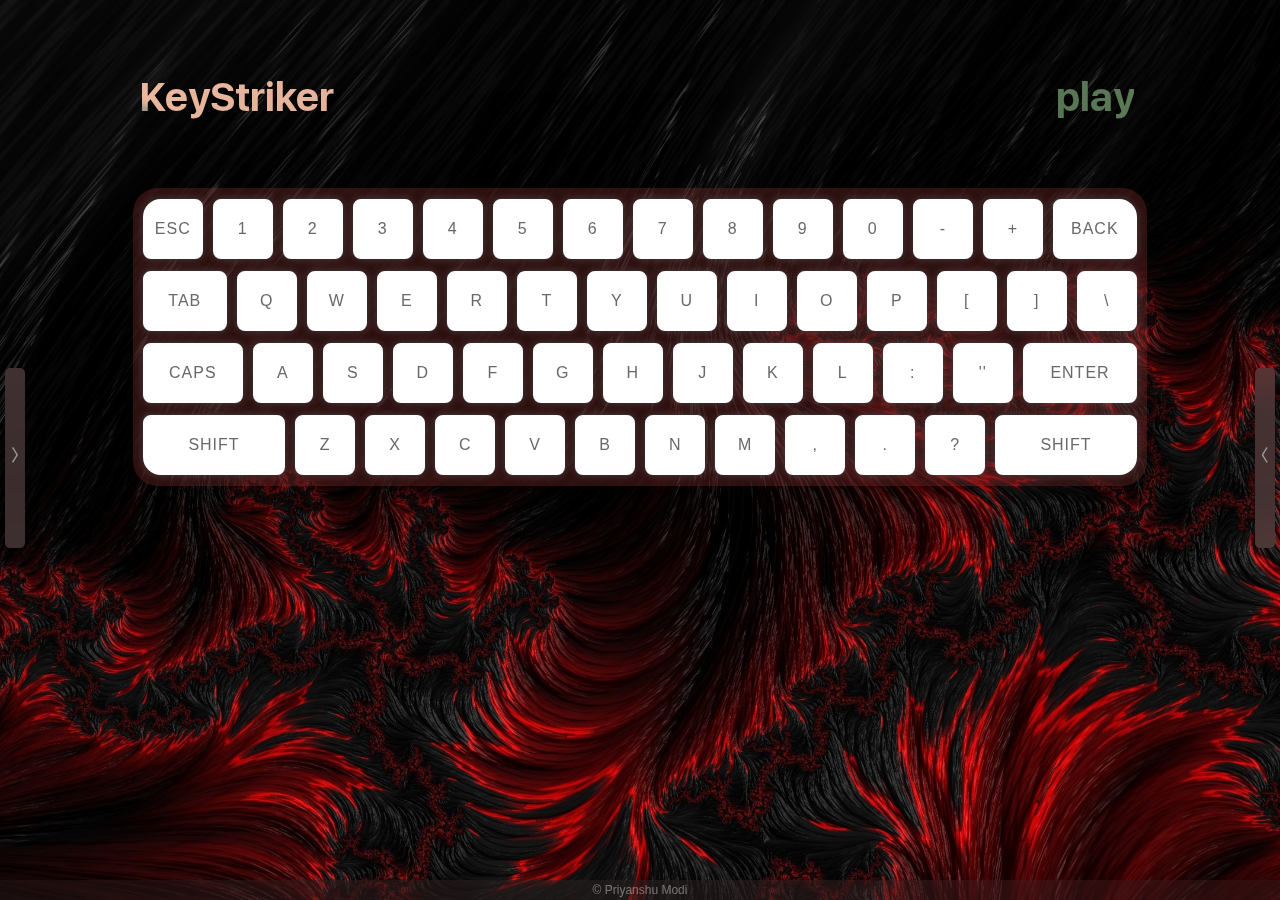
<file: index.html>
<!DOCTYPE html>
<html lang="en">
<head>
    <meta charset="UTF-8">
    <meta http-equiv="X-UA-Compatible" content="IE=edge">
    <meta name="viewport" content="width=device-width, initial-scale=1.0">
    <title>keyStriker</title>
    <link rel="stylesheet" href="style.css">
    <link rel="icon" href="images/kslogotransparent2.png">
</head>
<body class="redtheme"> 
    <div class="menu" id="menu">
        <div class="closemenu1" #id="closemenu1" onclick="closemenu()"><img src="images/leftarrow.png" alt="leftarrow" class="closeimage" id="leftarrowclose"></div>
        <div class="menucontent">
            <div class="modes">
                <h1 id="modesheading">Challenges</h1>
                <ul class="modeslist">
                    <li id="easy" onclick="easylink()">
                        <p class="easylink">easy</p>
                        <p class="easyhover">20 keys/ 30 secs</p>
                    </li>
                    <li id="medium" onclick="mediumlink()">
                        <p class="mediumlink">medium</p>
                        <p class="mediumhover">30 keys/ 30 secs</p>
                    </li>
                    <li id="hard" onclick="hardlink()">
                        <p class="hardlink">hard</p>
                        <p class="hardhover">40 keys/ 30 secs</p>
                    </li>
                </ul>
            </div>
            <div class="verticalline"><img src="images/line.png" alt="verticalline" class="vl" id="vl1"></div>
            <div class="themes">
                <h1 id="themesheading">Themes</h1>
                <ul class="themeslist">
                    <li id="black" onclick="black()"><p class="blacktext">black</p></li>
                    <li id="red" onclick="red()"><p class="redtext">Red</p></li>
                </ul>
            </div>
            <div class="verticalline"><img src="images/line.png" alt="verticalline" class="vl" id="vl1"></div>
            <div class="about">
                <h1 id="aboutheading">About</h1>
                <p id="createdby">Created by</p>
                <p id="PriyanshuModi">Priyanshu Modi</p>
                <p id="contact">Get In Touch</p>
                <img src="images/gmail.png" alt="gmail logo" id="gmail" onclick="opengmail()">
                <img src="images/linkedin.png" alt="linkedin logo" id="linkedin" onclick="openlinkedin()">
            </div>
        </div> <!--menucontent-->
        <div class="closemenu2" #id="closemenu2" onclick="closemenu()"><img src="images/rightarrow.png" alt="rightarrow" class="closeimage" id="rightarrowclose"></div>   
    </div> <!--menu-->
    <div class="closemenu" onclick="closemenu()"></div>
    <div class="openmenu1" #id="openmenu1" onclick="openmenu()"><img src="images/rightarrow.png" alt="rightarrow" class="openimage" id="rightarrowopen"></div>
    <div class="openmenu2" #id="openmenu2" onclick="openmenu()"><img src="images/leftarrow.png" alt="leftarrow" class="openimage" id="leftarrowopen"></div>   
    <div class="container">
    <div class="topelement">
        <div class="titlediv">
            <h1 class="title" id="toptitle" onclick="openindex()">KeyStriker</h1></a>
        </div>
        <div class="buttondiv">
            <button class="btn" id="playbutton" type="button" onclick="timerfunction()">
                <p class="playbuttontext" id="playtext">play</p>
                <p class="playbuttontext" id="strike">strike</p>
            </button>
        </div>
    </div>
    <div class="keyboard">
        <ul class="row row-0" id="r0">
            <li class="pinky" id="esc">ESC</li>
            <li class="pinky" id="1">1</li>
            <li class="ring" id="2">2</li>
            <li class="middle" id="3">3</li>
            <li class="pointer1st" id="4">4</li>
            <li class="pointer2nd" id="5">5</li>
            <li class="pointer2nd" id="6">6</li>
            <li class="pointer1st" id="7">7</li>
            <li class="middle" id="8">8</li>
            <li class="ring" id="9">9</li>
            <li class="pinky" id="10">0</li>
            <li class="pinky" >-</li>
            <li class="pinky" >+</li>
            <li class="pinky" id="back">BACK</li>
        </ul>
        <ul class="row row-1" id="r1">
            <li class="pinky" id="tab">TAB</li>
            <li class="pinky" id="Q">Q</li>
            <li class="ring" id="W">W</li>
            <li class="middle" id="E">E</li>
            <li class="pointer1st" id="R">R</li>
            <li class="pointer2nd" id="T">T</li>
            <li class="pointer2nd" id="Y">Y</li>
            <li class="pointer1st" id="U">U</li>
            <li class="middle" id="I">I</li>
            <li class="ring" id="O">O</li>
            <li class="pinky" id="P">P</li>
            <li class="pinky" id="openbracket">[</li>
            <li class="pinky" id="closebracket">]</li>
            <li class="pinky" id="backslash">\</li>
        </ul>
        <ul class="row row-2" id="r2">
            <li class="pinky" id="caps">CAPS</li>
            <li class="pinky" id="A">A</li>
            <li class="ring" id="S">S</li>
            <li class="middle" id="D">D</li>
            <li class="pointer1st" id="F">F</li>
            <li class="pointer2nd" id="G">G</li>
            <li class="pointer2nd" id="H">H</li>
            <li class="pointer1st" id="J">J</li>
            <li class="middle" id="K">K</li>
            <li class="ring" id="L">L</li>
            <li class="pinky" >:</li>
            <li class="pinky" >''</li>
            <li class="pinky" id="enter">ENTER</li>
        </ul>
        <ul class="row row-3" id="r3">
            <li class="pinky" id="left-shift">SHIFT</li>
            <li class="pinky" id="Z">Z</li>
            <li class="ring" id="X">X</li>
            <li class="middle" id="C">C</li>
            <li class="pointer1st" id="V">V</li>
            <li class="pointer2nd" id="B">B</li>
            <li class="pointer2nd" id="N">N</li>
            <li class="pointer1st" id="M">M</li>
            <li class="middle" >,</li>
            <li class="ring" >.</li>
            <li class="pinky" >?</li>
            <li class="pinky" id="right-shift">SHIFT</li>
        </ul>
    </div>
    <div class="gameelementscontainer">
        <div class="timer">
            <p id="timer">30</p>
        </div>
        <div class="score">
            <p id="score">0</p>
        </div>
    </div>
    <div class="scorecontainer">
        <div class="highscore">
            <p id="highscore"></p>
        </div>
        <div class="lastscore">
            <p id="lastscore"></p>
        </div>
    </div>
    <div class="twittershare">
        <img src="images/twitterlogowhite.png" alt="twitterlogo" id="twitterlogostatic" onclick="twitterfunction()">
    </div>
    </div> <!--container-->
    <footer class="footer">
        <a href="https://www.linkedin.com/in/priyanshu-modi-5675941b5/" class="linkedin" target="_blank">
            © Priyanshu Modi
        </a>
    </footer>

<script src="//code.jquery.com/jquery-3.2.1.min.js"></script>
<script src="jquery.confetti.js"></script>
<script src="index.js"></script>
</body>
</html>
</file>
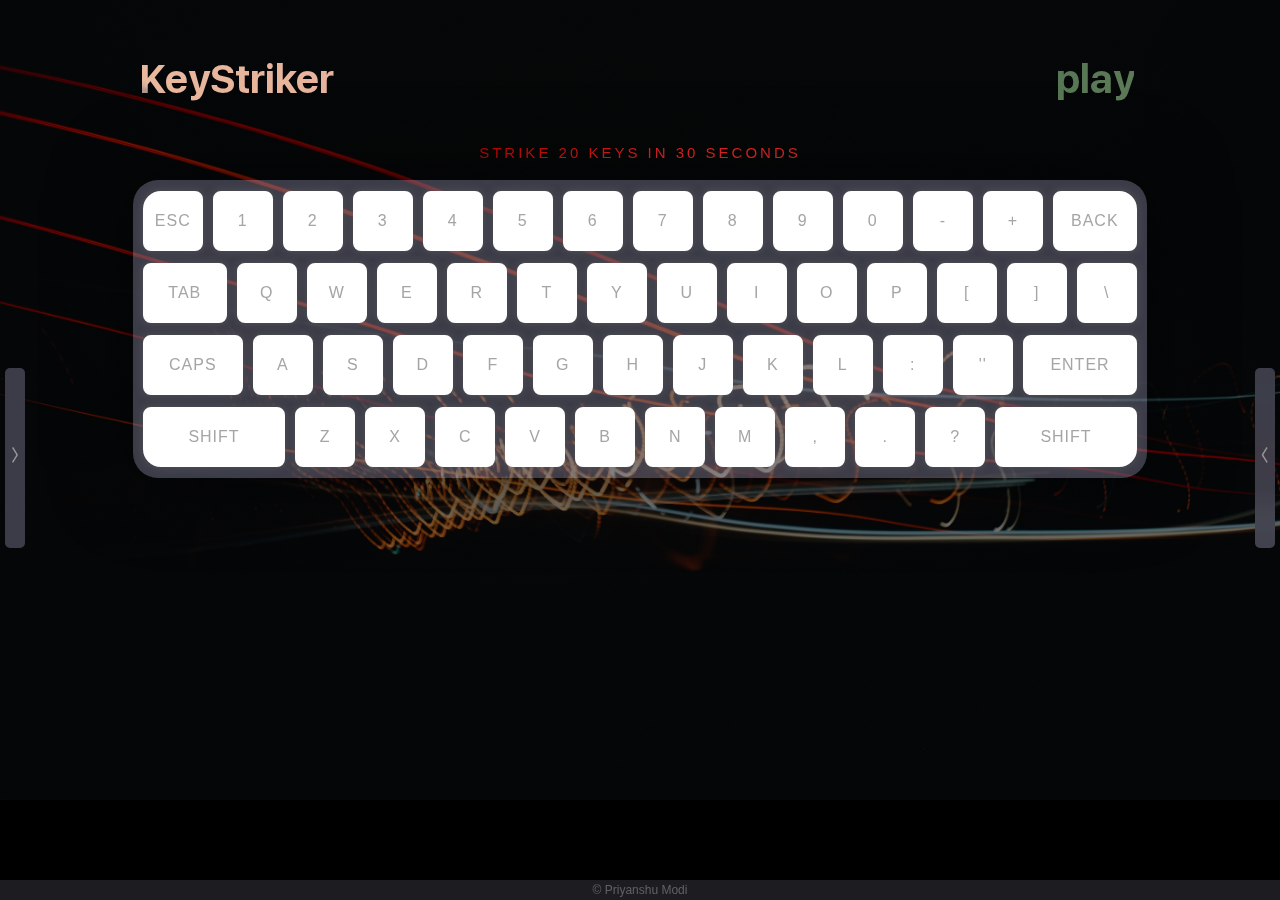
<file: easy.html>
<!DOCTYPE html>
<html lang="en">
<head>
    <meta charset="UTF-8">
    <meta http-equiv="X-UA-Compatible" content="IE=edge">
    <meta name="viewport" content="width=device-width, initial-scale=1.0">
    <title>key striker</title>
    <link rel="stylesheet" href="style.css">
    <link rel="icon" href="images/kslogotransparent2.png">
</head>
<body> 
    <div class="menu" id="menu">
        <div class="closemenu1" #id="closemenu1" onclick="closemenu()"><img src="images/leftarrow.png" alt="leftarrow" class="closeimage" id="leftarrowclose"></div>
        <div class="menucontent">
            <div class="modes">
                <h1 id="modesheading">Challenges</h1>
                <ul class="modeslist">
                    <li id="easy" onclick="easylink()">
                        <p class="easylink">easy</p>
                        <p class="easyhover">20 keys/ 30 secs</p>
                    </li>
                    <li id="medium" onclick="mediumlink()">
                        <p class="mediumlink">medium</p>
                        <p class="mediumhover">30 keys/ 30 secs</p>
                    </li>
                    <li id="hard" onclick="hardlink()">
                        <p class="hardlink">hard</p>
                        <p class="hardhover">40 keys/ 30 secs</p>
                    </li>
                </ul>
            </div>
            <div class="verticalline"><img src="images/line.png" alt="verticalline" class="vl" id="vl1"></div>
            <div class="themes">
                <h1 id="themesheading">Themes</h1>
                <ul class="themeslist">
                    <li id="black" onclick="black()"><p class="blacktext">black</p></li>
                    <li id="red" onclick="red()"><p class="redtext">Red</p></li>
                </ul>
            </div>
            <div class="verticalline"><img src="images/line.png" alt="verticalline" class="vl" id="vl1"></div>
            <div class="about">
                <h1 id="aboutheading">About</h1>
                <p id="createdby">Created by</p>
                <p id="PriyanshuModi">Priyanshu Modi</p>
                <p id="contact">Get In Touch</p>
                <img src="images/gmail.png" alt="gmail logo" id="gmail" onclick="opengmail()">
                <img src="images/linkedin.png" alt="linkedin logo" id="linkedin" onclick="openlinkedin()">
            </div>
        </div> <!--menucontent-->
        <div class="closemenu2" #id="closemenu2" onclick="closemenu()"><img src="images/rightarrow.png" alt="rightarrow" class="closeimage" id="rightarrowclose"></div>   
    </div> <!--menu-->
    <div class="closemenu" onclick="closemenu()"></div>
    <div class="openmenu1" #id="openmenu1" onclick="openmenu()"><img src="images/rightarrow.png" alt="rightarrow" class="openimage" id="rightarrowopen"></div>
    <div class="openmenu2" #id="openmenu2" onclick="openmenu()"><img src="images/leftarrow.png" alt="leftarrow" class="openimage" id="leftarrowopen"></div>   
    <div class="container">
    <div class="topelement" id="challengetopelement">
        <div class="titlediv">
            <h1 class="title" id="toptitle" onclick="openindex()">KeyStriker</h1></a>
        </div>
        <div class="buttondiv">
            <button class="btn" id="playbutton" type="button" onclick="timerfunction()">
                <p class="playbuttontext" id="playtext">play</p>
                <p class="playbuttontext" id="strike">strike</p>
            </button>
        </div>
    </div>
    <div class="rule">
        <p id="rule">Strike 20 Keys in 30 Seconds</p>
    </div>
    <div class="keyboard" id="challengekeyboard">
        <ul class="row row-0" id="r0">
            <li class="pinky" id="esc">ESC</li>
            <li class="pinky" id="1">1</li>
            <li class="ring" id="2">2</li>
            <li class="middle" id="3">3</li>
            <li class="pointer1st" id="4">4</li>
            <li class="pointer2nd" id="5">5</li>
            <li class="pointer2nd" id="6">6</li>
            <li class="pointer1st" id="7">7</li>
            <li class="middle" id="8">8</li>
            <li class="ring" id="9">9</li>
            <li class="pinky" id="10">0</li>
            <li class="pinky" >-</li>
            <li class="pinky" >+</li>
            <li class="pinky" id="back">BACK</li>
        </ul>
        <ul class="row row-1" id="r1">
            <li class="pinky" id="tab">TAB</li>
            <li class="pinky" id="Q">Q</li>
            <li class="ring" id="W">W</li>
            <li class="middle" id="E">E</li>
            <li class="pointer1st" id="R">R</li>
            <li class="pointer2nd" id="T">T</li>
            <li class="pointer2nd" id="Y">Y</li>
            <li class="pointer1st" id="U">U</li>
            <li class="middle" id="I">I</li>
            <li class="ring" id="O">O</li>
            <li class="pinky" id="P">P</li>
            <li class="pinky" id="openbracket">[</li>
            <li class="pinky" id="closebracket">]</li>
            <li class="pinky" id="backslash">\</li>
        </ul>
        <ul class="row row-2" id="r2">
            <li class="pinky" id="caps">CAPS</li>
            <li class="pinky" id="A">A</li>
            <li class="ring" id="S">S</li>
            <li class="middle" id="D">D</li>
            <li class="pointer1st" id="F">F</li>
            <li class="pointer2nd" id="G">G</li>
            <li class="pointer2nd" id="H">H</li>
            <li class="pointer1st" id="J">J</li>
            <li class="middle" id="K">K</li>
            <li class="ring" id="L">L</li>
            <li class="pinky" >:</li>
            <li class="pinky" >''</li>
            <li class="pinky" id="enter">ENTER</li>
        </ul>
        <ul class="row row-3" id="r3">
            <li class="pinky" id="left-shift">SHIFT</li>
            <li class="pinky" id="Z">Z</li>
            <li class="ring" id="X">X</li>
            <li class="middle" id="C">C</li>
            <li class="pointer1st" id="V">V</li>
            <li class="pointer2nd" id="B">B</li>
            <li class="pointer2nd" id="N">N</li>
            <li class="pointer1st" id="M">M</li>
            <li class="middle" >,</li>
            <li class="ring" >.</li>
            <li class="pinky" >?</li>
            <li class="pinky" id="right-shift">SHIFT</li>
        </ul>
    </div>
    <div class="gameelementscontainer">
        <div class="timer">
            <p id="timer">30</p>
        </div>
        <div class="score">
            <p id="score">20</p>
        </div>
    </div>
    <div class="gameendcontainer">
        <div class="statement">
            <p id="statement"></p>
        </div>
        <div class="lastscore">
            <p id="lastscore"></p>
        </div>
    </div>
    </div> <!--container-->
    <footer class="footer">
        <a href="https://www.linkedin.com/in/priyanshu-modi-5675941b5/" class="linkedin" target="_blank">
            © Priyanshu Modi
        </a>
    </footer>
    <audio id="audio" controls style="display:none">
        <source src="confettisound.mp3" type="audio/mpeg"> Your browser does not support the audio element.
    </audio>

<script src="//code.jquery.com/jquery-3.2.1.min.js"></script>
<script src="jquery.confetti.js"></script>
<script>
    var f=-1;
    var game = document.body;
    var start; var temp;
    var statement = document.getElementById("statement");
    var lastscore = document.getElementById("lastscore");
    function keystriker(run, count)
    { 
        const keys = "ABCDEFGHIJKLMNOPQRSTUVWXYZ";
        function getRandomNumber() {
            var randomnumber = Math.floor(Math.random()*26);
            // console.log(randomnumber);
            return randomnumber;
        }

        function getRandomKey() {
            return keys.charAt(getRandomNumber());
        }

        function targetRandomKey() {
            document.body.classList.add("hidescore");
            if(run===0)
            {
                start = Date.now(); 
                // console.log("start: " + start);
                run=1;
            }
            var timepass = (Date.now()-start)/1000; 
            // console.log("timepass: " + timepass);
            var key = document.getElementById(getRandomKey());        
            key.classList.add("selected");
        }

        document.addEventListener("keyup", event => {      
        var keyPressed = String.fromCharCode(event.keyCode);
        var keyElement = document.getElementById(keyPressed);     
        var highlightedKey = document.querySelector(".selected"); 
        keyElement.classList.add("hit");  
        keyElement.addEventListener('animationend', () => {  
            keyElement.classList.remove("hit");
        })

        if (keyPressed === highlightedKey.innerHTML) {      
            highlightedKey.classList.remove("selected");
            // console.log((Date.now()-start)/1000);
            if((Date.now()-start)/1000 < 30  && count > 1)
                targetRandomKey(); 
            else{
                game.classList.remove("gameon");
                if(count > 1)   //lost
                {
                    statement.innerHTML= "Speed Up";
                    f=0;
                }
                else{           //won
                    statement.innerHTML="Congratulations!";
                    f=1;
                    // confetti 
//                     const confettisound=document.getElementById("audio");
//                     confettisound.volume = 0.2;
//                     confettisound.play();
                    
//                     const startit = () => {
//                         setTimeout(function () {
//                         console.log("start");
//                         $.confetti.start();
//                         }, 1000);
//                     };

//                     const stopit = () => {
//                         setTimeout(function () {
//                         console.log("stop");
//                         $.confetti.stop();
//                         }, 2000);
//                     };

//                     startit();
//                     stopit();
                    // confetti end
                }
                if(f==1)
                {
                    document.body.classList.add("passed");
                    lastscore.innerHTML = "Try Medium";
                    document.getElementById("lastscore").addEventListener("click", function(){
                        window.open("medium.html", "_self");
                    });
                }
                else{
                    document.body.classList.remove("passed");
                    lastscore.innerHTML = "Keys Left: " + count;
                }
                count=21;
                document.body.classList.remove("hidescore");
            }
            count--;
            var score = document.getElementById("score");
            score.innerText=count;  
        } 
        })
        targetRandomKey();
    }
    function timerfunction()
    {
        game.classList.add("gameon");
        var sec = 29;
        var timer = setInterval(function(){
            document.getElementById("timer").innerHTML=sec;
            sec--;
            console.log("f: " + f);
            if(f==1){
                sec=-1;
            }
            console.log("sec: " + sec)
            if (sec < 0) {
                f=-1;
                clearInterval(timer);
                game.classList.remove("gameon");
                document.getElementById("timer").innerHTML="30";
                sec=29;
            }
        }, 1000);
        var count=20; var run=0; 
        keystriker(run, count);
    }   
   
    function openmenu() {
        document.body.classList.add("menuopen");
    }
    function closemenu() {
        document.body.classList.remove("menuopen");
        document.bdy.classList.add("menuclose");
    }

    function red(){
        document.body.classList.add("redtheme");
        document.body.classList.remove("menuopen");
        document.bdy.classList.add("menuclose");
    }
    function black(){
        document.body.classList.remove("redtheme");
        document.body.classList.remove("menuopen");
        document.bdy.classList.add("menuclose"); 
    }

    function openindex(){
        window.open("index.html", "_self");
    }

    function easylink(){
        window.open("easy.html", "_self");
    }
    function mediumlink(){
        window.open("medium.html", "_self");
    }
    function hardlink(){
        window.open("hard.html", "_self");
    }

    function opengmail(){
        window.open("mailto:priyanshumodi.1909@gmail.com");
    }
    function openlinkedin(){
        window.open("https://www.linkedin.com/in/priyanshu-modi-5675941b5/");
    }
</script>
</body>
</html>
</file>
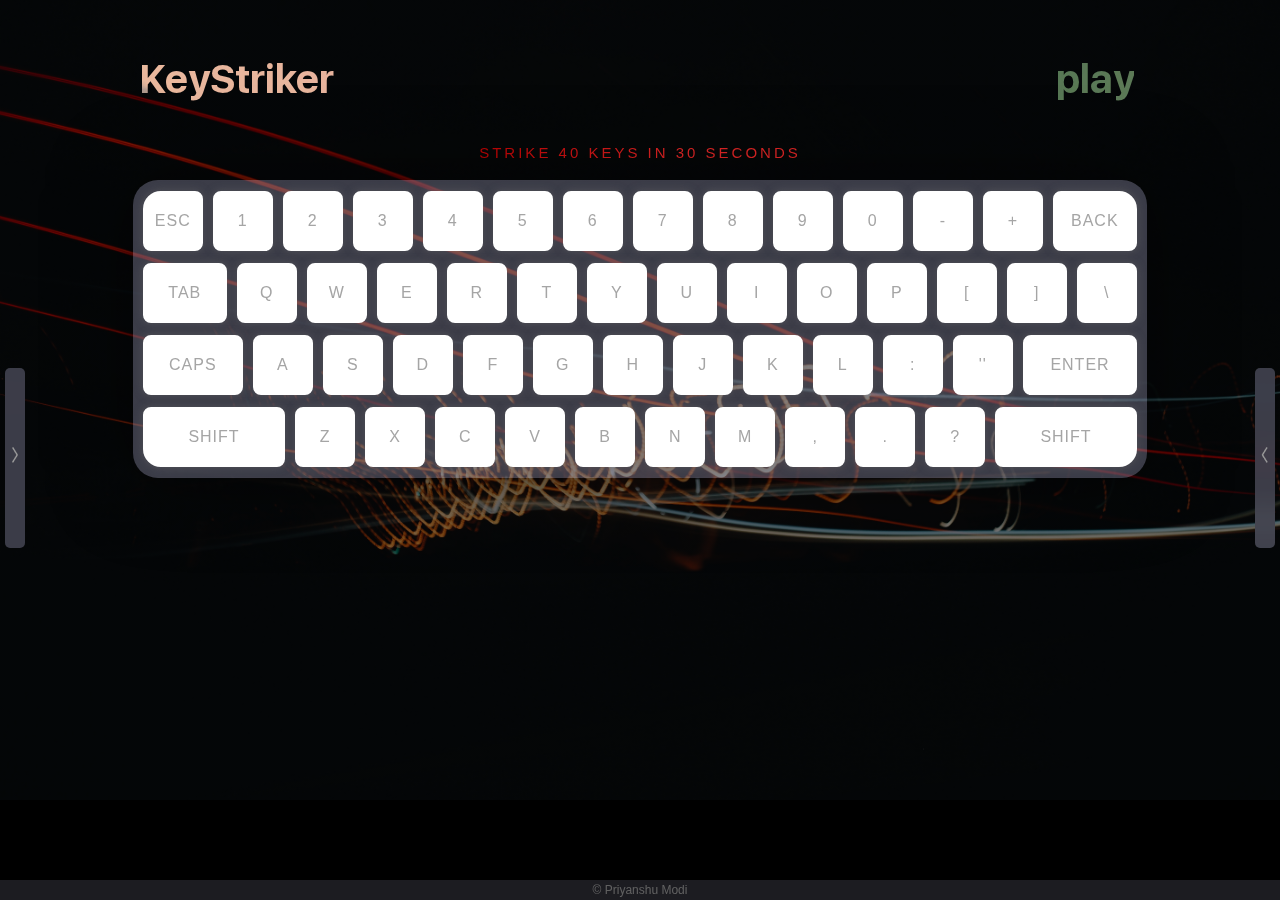
<file: hard.html>
<!DOCTYPE html>
<html lang="en">
<head>
    <meta charset="UTF-8">
    <meta http-equiv="X-UA-Compatible" content="IE=edge">
    <meta name="viewport" content="width=device-width, initial-scale=1.0">
    <title>key striker</title>
    <link rel="stylesheet" href="style.css">
    <link rel="icon" href="images/kslogotransparent2.png">
</head>
<body> 
    <div class="menu" id="menu">
        <div class="closemenu1" #id="closemenu1" onclick="closemenu()"><img src="images/leftarrow.png" alt="leftarrow" class="closeimage" id="leftarrowclose"></div>
        <div class="menucontent">
            <div class="modes">
                <h1 id="modesheading">Challenges</h1>
                <ul class="modeslist">
                    <li id="easy" onclick="easylink()">
                        <p class="easylink">easy</p>
                        <p class="easyhover">20 keys/ 30 secs</p>
                    </li>
                    <li id="medium" onclick="mediumlink()">
                        <p class="mediumlink">medium</p>
                        <p class="mediumhover">30 keys/ 30 secs</p>
                    </li>
                    <li id="hard" onclick="hardlink()">
                        <p class="hardlink">hard</p>
                        <p class="hardhover">40 keys/ 30 secs</p>
                    </li>
                </ul>
            </div>
            <div class="verticalline"><img src="images/line.png" alt="verticalline" class="vl" id="vl1"></div>
            <div class="themes">
                <h1 id="themesheading">Themes</h1>
                <ul class="themeslist">
                    <li id="black" onclick="black()"><p class="blacktext">black</p></li>
                    <li id="red" onclick="red()"><p class="redtext">Red</p></li>
                </ul>
            </div>
            <div class="verticalline"><img src="images/line.png" alt="verticalline" class="vl" id="vl1"></div>
            <div class="about">
                <h1 id="aboutheading">About</h1>
                <p id="createdby">Created by</p>
                <p id="PriyanshuModi">Priyanshu Modi</p>
                <p id="contact">Get In Touch</p>
                <img src="images/gmail.png" alt="gmail logo" id="gmail" onclick="opengmail()">
                <img src="images/linkedin.png" alt="linkedin logo" id="linkedin" onclick="openlinkedin()">
            </div>
        </div> <!--menucontent-->
        <div class="closemenu2" #id="closemenu2" onclick="closemenu()"><img src="images/rightarrow.png" alt="rightarrow" class="closeimage" id="rightarrowclose"></div>   
    </div> <!--menu-->
    <div class="closemenu" onclick="closemenu()"></div>
    <div class="openmenu1" #id="openmenu1" onclick="openmenu()"><img src="images/rightarrow.png" alt="rightarrow" class="openimage" id="rightarrowopen"></div>
    <div class="openmenu2" #id="openmenu2" onclick="openmenu()"><img src="images/leftarrow.png" alt="leftarrow" class="openimage" id="leftarrowopen"></div>   
    <div class="container">
    <div class="topelement" id="challengetopelement">
        <div class="titlediv">
            <h1 class="title" id="toptitle" onclick="openindex()">KeyStriker</h1></a>
        </div>
        <div class="buttondiv">
            <button class="btn" id="playbutton" type="button" onclick="timerfunction()">
                <p class="playbuttontext" id="playtext">play</p>
                <p class="playbuttontext" id="strike">strike</p>
            </button>
        </div>
    </div>
    <div class="rule">
        <p id="rule">Strike 40 Keys in 30 Seconds</p>
    </div>
    <div class="keyboard" id="challengekeyboard">
        <ul class="row row-0" id="r0">
            <li class="pinky" id="esc">ESC</li>
            <li class="pinky" id="1">1</li>
            <li class="ring" id="2">2</li>
            <li class="middle" id="3">3</li>
            <li class="pointer1st" id="4">4</li>
            <li class="pointer2nd" id="5">5</li>
            <li class="pointer2nd" id="6">6</li>
            <li class="pointer1st" id="7">7</li>
            <li class="middle" id="8">8</li>
            <li class="ring" id="9">9</li>
            <li class="pinky" id="10">0</li>
            <li class="pinky" >-</li>
            <li class="pinky" >+</li>
            <li class="pinky" id="back">BACK</li>
        </ul>
        <ul class="row row-1" id="r1">
            <li class="pinky" id="tab">TAB</li>
            <li class="pinky" id="Q">Q</li>
            <li class="ring" id="W">W</li>
            <li class="middle" id="E">E</li>
            <li class="pointer1st" id="R">R</li>
            <li class="pointer2nd" id="T">T</li>
            <li class="pointer2nd" id="Y">Y</li>
            <li class="pointer1st" id="U">U</li>
            <li class="middle" id="I">I</li>
            <li class="ring" id="O">O</li>
            <li class="pinky" id="P">P</li>
            <li class="pinky" id="openbracket">[</li>
            <li class="pinky" id="closebracket">]</li>
            <li class="pinky" id="backslash">\</li>
        </ul>
        <ul class="row row-2" id="r2">
            <li class="pinky" id="caps">CAPS</li>
            <li class="pinky" id="A">A</li>
            <li class="ring" id="S">S</li>
            <li class="middle" id="D">D</li>
            <li class="pointer1st" id="F">F</li>
            <li class="pointer2nd" id="G">G</li>
            <li class="pointer2nd" id="H">H</li>
            <li class="pointer1st" id="J">J</li>
            <li class="middle" id="K">K</li>
            <li class="ring" id="L">L</li>
            <li class="pinky" >:</li>
            <li class="pinky" >''</li>
            <li class="pinky" id="enter">ENTER</li>
        </ul>
        <ul class="row row-3" id="r3">
            <li class="pinky" id="left-shift">SHIFT</li>
            <li class="pinky" id="Z">Z</li>
            <li class="ring" id="X">X</li>
            <li class="middle" id="C">C</li>
            <li class="pointer1st" id="V">V</li>
            <li class="pointer2nd" id="B">B</li>
            <li class="pointer2nd" id="N">N</li>
            <li class="pointer1st" id="M">M</li>
            <li class="middle" >,</li>
            <li class="ring" >.</li>
            <li class="pinky" >?</li>
            <li class="pinky" id="right-shift">SHIFT</li>
        </ul>
    </div>
    <div class="gameelementscontainer">
        <div class="timer">
            <p id="timer">30</p>
        </div>
        <div class="score">
            <p id="score">20</p>
        </div>
    </div>
    <div class="gameendcontainer">
        <div class="statement">
            <p id="statement"></p>
        </div>
        <div class="lastscore">
            <p id="lastscore"></p>
        </div>
    </div>
    <div class="twittershare">
        <img src="images/twitterlogowhite.png" alt="twitterlogo" id="twitterlogostatic" onclick="twitterfunction()">
    </div>
    </div> <!--container-->
    <footer class="footer">
        <a href="https://www.linkedin.com/in/priyanshu-modi-5675941b5/" class="linkedin" target="_blank">
            © Priyanshu Modi
        </a>
    </footer>
    
    <!-- <audio id="audio" controls style="display:none">
        <source src="confettisound.mp3" type="audio/mpeg"> Your browser does not support the audio element.
    </audio> -->
<script src="//code.jquery.com/jquery-3.2.1.min.js"></script>
<script src="jquery.confetti.js"></script>
<script>
    var f=-1;
    var game = document.body;
    var start; var temp;
    var statement = document.getElementById("statement");
    var lastscore = document.getElementById("lastscore");
    function keystriker(run, count)
    { 
        const keys = "ABCDEFGHIJKLMNOPQRSTUVWXYZ";
        function getRandomNumber() {
            var randomnumber = Math.floor(Math.random()*26);
            // console.log(randomnumber);
            return randomnumber;
        }

        function getRandomKey() {
            return keys.charAt(getRandomNumber());
        }

        function targetRandomKey() {
            document.body.classList.add("hidescore");
            if(run===0)
            {
                start = Date.now(); 
                // console.log("start: " + start);
                run=1;
            }
            var timepass = (Date.now()-start)/1000; 
            // console.log("timepass: " + timepass);
            var key = document.getElementById(getRandomKey());        
            key.classList.add("selected");
        }

        document.addEventListener("keyup", event => {      
        var keyPressed = String.fromCharCode(event.keyCode);
        var keyElement = document.getElementById(keyPressed);     
        var highlightedKey = document.querySelector(".selected"); 
        keyElement.classList.add("hit");  
        keyElement.addEventListener('animationend', () => {  
            keyElement.classList.remove("hit");
        })

        if (keyPressed === highlightedKey.innerHTML) {      
            highlightedKey.classList.remove("selected");
            // console.log((Date.now()-start)/1000);
            if((Date.now()-start)/1000 < 30  && count > 1)
                targetRandomKey(); 
            else{
                game.classList.remove("gameon");
                if(count > 1)   //lost
                {
                    statement.innerHTML= "Speed Up";
                    f=0;
                }
                else{           //won
                    statement.innerHTML="Congratulations!";
                    f=1;
                    // confetti 
                    // const confettisound=document.getElementById("audio");
                    // confettisound.volume = 0.2;
                    // confettisound.play();
                    
                    // const startit = () => {
                    //     setTimeout(function () {
                    //     console.log("start");
                    //     $.confetti.start();
                    //     }, 1000);
                    // };

                    // const stopit = () => {
                    //     setTimeout(function () {
                    //     console.log("stop");
                    //     $.confetti.stop();
                    //     }, 3000);
                    // };

                    // startit();
                    // stopit();
                    // confetti end
                }
                if(f==1)
                {
                    document.body.classList.add("passed");
                    lastscore.innerHTML = "You da man!";
                    document.getElementById("lastscore").addEventListener("click", function(){
                        window.open("medium.html", "_self");
                    });
                }
                else
                    lastscore.innerHTML = "Keys Left: " + count;
                count=41;
                document.body.classList.remove("hidescore");
            }
            count--;
            var score = document.getElementById("score");
            score.innerText=count;  
        } 
        })
        targetRandomKey();
    }
    function timerfunction()
    {
        game.classList.add("gameon");
        var sec = 29;
        var timer = setInterval(function(){
            document.getElementById("timer").innerHTML=sec;
            sec--;
            console.log("f: " + f);
            if(f==1){
                sec=-1;
            }
            console.log("sec: " + sec)
            if (sec < 0) {
                f=-1;
                clearInterval(timer);
                game.classList.remove("gameon");
                document.getElementById("timer").innerHTML="30";
                sec=29;
            }
        }, 1000);
        var count=40; var run=0; 
        keystriker(run, count);
    }   
   
    function openmenu() {
        document.body.classList.add("menuopen");
    }
    function closemenu() {
        document.body.classList.remove("menuopen");
        document.bdy.classList.add("menuclose");
    }

    function red(){
        document.body.classList.add("redtheme");
        document.body.classList.remove("menuopen");
        document.bdy.classList.add("menuclose");
    }
    function black(){
        document.body.classList.remove("redtheme");
        document.body.classList.remove("menuopen");
        document.bdy.classList.add("menuclose"); 
    }

    function openindex(){
        window.open("index.html", "_self");
    }

    function easylink(){
        window.open("easy.html", "_self");
    }
    function mediumlink(){
        window.open("medium.html", "_self");
    }
    function hardlink(){
        window.open("hard.html", "_self");
    }

    function opengmail(){
        window.open("mailto:priyanshumodi.1909@gmail.com");
    }
    function openlinkedin(){
        window.open("https://www.linkedin.com/in/priyanshu-modi-5675941b5/");
    }

    function twitterfunction(){
        window.open("https://twitter.com/intent/tweet?hashtags=KeyStriker&text=" + "I struck 40 keys in under 30 seconds in this game 🙌🏼 Play and see if you can do it too! https://priyaansshu.github.io/keystriker");
    }
</script>
</body>
</html>
</file>
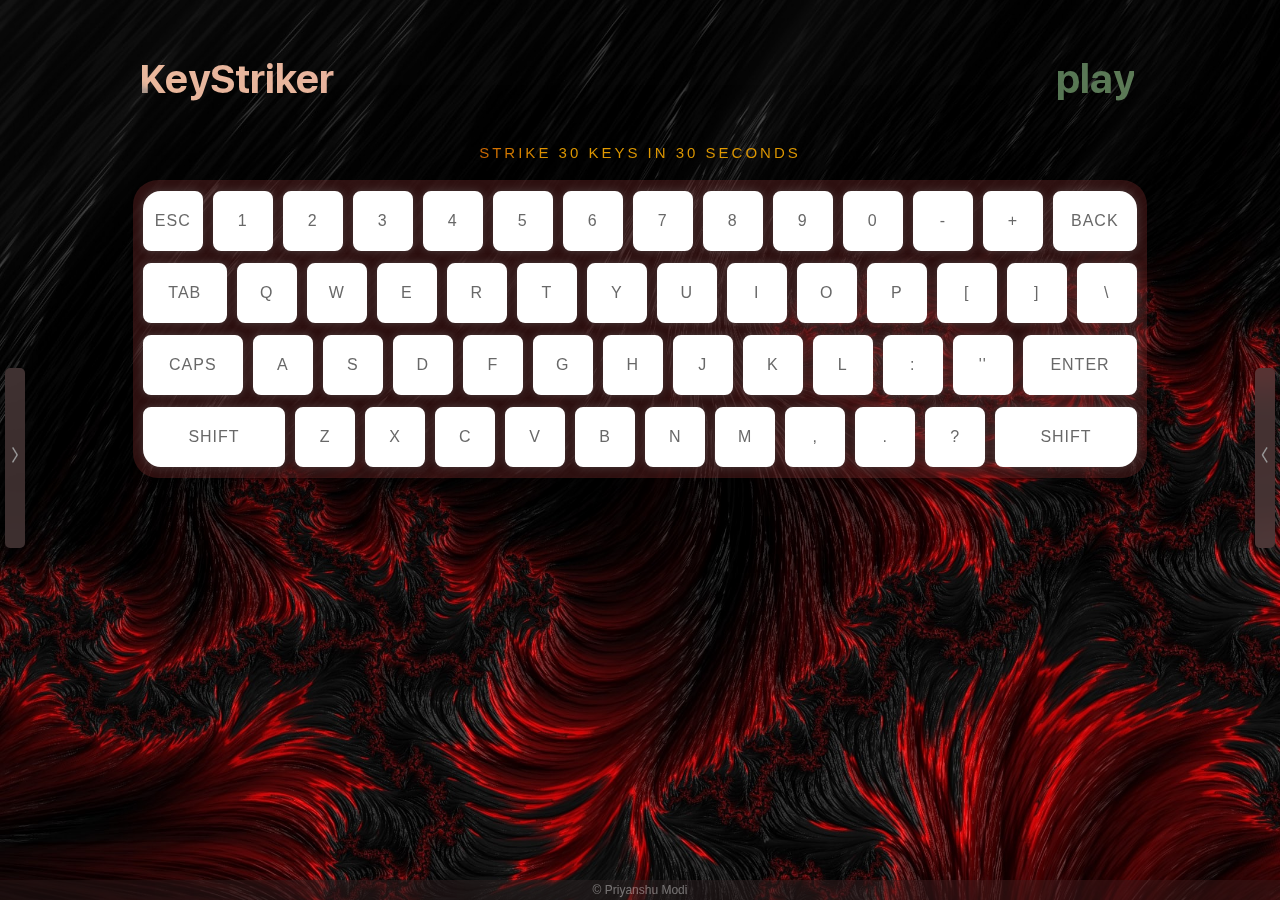
<file: medium.html>
<!DOCTYPE html>
<html lang="en">
<head>
    <meta charset="UTF-8">
    <meta http-equiv="X-UA-Compatible" content="IE=edge">
    <meta name="viewport" content="width=device-width, initial-scale=1.0">
    <title>key striker</title>
    <link rel="stylesheet" href="style.css">
    <link rel="icon" href="images/kslogotransparent2.png">
</head>
<body class="redtheme"> 
    <div class="menu" id="menu">
        <div class="closemenu1" #id="closemenu1" onclick="closemenu()"><img src="images/leftarrow.png" alt="leftarrow" class="closeimage" id="leftarrowclose"></div>
        <div class="menucontent">
            <div class="modes">
                <h1 id="modesheading">Challenges</h1>
                <ul class="modeslist">
                    <li id="easy" onclick="easylink()">
                        <p class="easylink">easy</p>
                        <p class="easyhover">20 keys/ 30 secs</p>
                    </li>
                    <li id="medium" onclick="mediumlink()">
                        <p class="mediumlink">medium</p>
                        <p class="mediumhover">30 keys/ 30 secs</p>
                    </li>
                    <li id="hard" onclick="hardlink()">
                        <p class="hardlink">hard</p>
                        <p class="hardhover">40 keys/ 30 secs</p>
                    </li>
                </ul>
            </div>
            <div class="verticalline"><img src="images/line.png" alt="verticalline" class="vl" id="vl1"></div>
            <div class="themes">
                <h1 id="themesheading">Themes</h1>
                <ul class="themeslist">
                    <li id="black" onclick="black()"><p class="blacktext">black</p></li>
                    <li id="red" onclick="red()"><p class="redtext">Red</p></li>
                </ul>
            </div>
            <div class="verticalline"><img src="images/line.png" alt="verticalline" class="vl" id="vl1"></div>
            <div class="about">
                <h1 id="aboutheading">About</h1>
                <p id="createdby">Created by</p>
                <p id="PriyanshuModi">Priyanshu Modi</p>
                <p id="contact">Get In Touch</p>
                <img src="images/gmail.png" alt="gmail logo" id="gmail" onclick="opengmail()">
                <img src="images/linkedin.png" alt="linkedin logo" id="linkedin" onclick="openlinkedin()">
            </div>
        </div> <!--menucontent-->
        <div class="closemenu2" #id="closemenu2" onclick="closemenu()"><img src="images/rightarrow.png" alt="rightarrow" class="closeimage" id="rightarrowclose"></div>   
    </div> <!--menu-->
    <div class="closemenu" onclick="closemenu()"></div>
    <div class="openmenu1" #id="openmenu1" onclick="openmenu()"><img src="images/rightarrow.png" alt="rightarrow" class="openimage" id="rightarrowopen"></div>
    <div class="openmenu2" #id="openmenu2" onclick="openmenu()"><img src="images/leftarrow.png" alt="leftarrow" class="openimage" id="leftarrowopen"></div>   
    <div class="container">
    <div class="topelement" id="challengetopelement">
        <div class="titlediv">
            <h1 class="title" id="toptitle" onclick="openindex()">KeyStriker</h1></a>
        </div>
        <div class="buttondiv">
            <button class="btn" id="playbutton" type="button" onclick="timerfunction()">
                <p class="playbuttontext" id="playtext">play</p>
                <p class="playbuttontext" id="strike">strike</p>
            </button>
        </div>
    </div>
    <div class="rule">
        <p id="rule">Strike 30 Keys in 30 Seconds</p>
    </div>
    <div class="keyboard" id="challengekeyboard">
        <ul class="row row-0" id="r0">
            <li class="pinky" id="esc">ESC</li>
            <li class="pinky" id="1">1</li>
            <li class="ring" id="2">2</li>
            <li class="middle" id="3">3</li>
            <li class="pointer1st" id="4">4</li>
            <li class="pointer2nd" id="5">5</li>
            <li class="pointer2nd" id="6">6</li>
            <li class="pointer1st" id="7">7</li>
            <li class="middle" id="8">8</li>
            <li class="ring" id="9">9</li>
            <li class="pinky" id="10">0</li>
            <li class="pinky" >-</li>
            <li class="pinky" >+</li>
            <li class="pinky" id="back">BACK</li>
        </ul>
        <ul class="row row-1" id="r1">
            <li class="pinky" id="tab">TAB</li>
            <li class="pinky" id="Q">Q</li>
            <li class="ring" id="W">W</li>
            <li class="middle" id="E">E</li>
            <li class="pointer1st" id="R">R</li>
            <li class="pointer2nd" id="T">T</li>
            <li class="pointer2nd" id="Y">Y</li>
            <li class="pointer1st" id="U">U</li>
            <li class="middle" id="I">I</li>
            <li class="ring" id="O">O</li>
            <li class="pinky" id="P">P</li>
            <li class="pinky" id="openbracket">[</li>
            <li class="pinky" id="closebracket">]</li>
            <li class="pinky" id="backslash">\</li>
        </ul>
        <ul class="row row-2" id="r2">
            <li class="pinky" id="caps">CAPS</li>
            <li class="pinky" id="A">A</li>
            <li class="ring" id="S">S</li>
            <li class="middle" id="D">D</li>
            <li class="pointer1st" id="F">F</li>
            <li class="pointer2nd" id="G">G</li>
            <li class="pointer2nd" id="H">H</li>
            <li class="pointer1st" id="J">J</li>
            <li class="middle" id="K">K</li>
            <li class="ring" id="L">L</li>
            <li class="pinky" >:</li>
            <li class="pinky" >''</li>
            <li class="pinky" id="enter">ENTER</li>
        </ul>
        <ul class="row row-3" id="r3">
            <li class="pinky" id="left-shift">SHIFT</li>
            <li class="pinky" id="Z">Z</li>
            <li class="ring" id="X">X</li>
            <li class="middle" id="C">C</li>
            <li class="pointer1st" id="V">V</li>
            <li class="pointer2nd" id="B">B</li>
            <li class="pointer2nd" id="N">N</li>
            <li class="pointer1st" id="M">M</li>
            <li class="middle" >,</li>
            <li class="ring" >.</li>
            <li class="pinky" >?</li>
            <li class="pinky" id="right-shift">SHIFT</li>
        </ul>
    </div>
    <div class="gameelementscontainer">
        <div class="timer">
            <p id="timer">30</p>
        </div>
        <div class="score">
            <p id="score">20</p>
        </div>
    </div>
    <div class="gameendcontainer">
        <div class="statement">
            <p id="statement"></p>
        </div>
        <div class="lastscore">
            <p id="lastscore"></p>
        </div>
    </div>
    <div class="twittershare">
        <img src="images/twitterlogowhite.png" alt="twitterlogo" id="twitterlogostatic" onclick="twitterfunction()">
    </div>
    </div> <!--container-->
    <footer class="footer">
        <a href="https://www.linkedin.com/in/priyanshu-modi-5675941b5/" class="linkedin" target="_blank">
            © Priyanshu Modi
        </a>
    </footer>

    <!-- <audio id="audio" controls style="display:none">
        <source src="confettisound.mp3" type="audio/mpeg"> Your browser does not support the audio element.
    </audio> -->
<script src="//code.jquery.com/jquery-3.2.1.min.js"></script>
<script src="jquery.confetti.js"></script>
<script>
    var f=-1;
    var game = document.body;
    var start; var temp;
    var statement = document.getElementById("statement");
    var lastscore = document.getElementById("lastscore");
    function keystriker(run, count)
    { 
        const keys = "ABCDEFGHIJKLMNOPQRSTUVWXYZ";
        function getRandomNumber() {
            var randomnumber = Math.floor(Math.random()*26);
            // console.log(randomnumber);
            return randomnumber;
        }

        function getRandomKey() {
            return keys.charAt(getRandomNumber());
        }

        function targetRandomKey() {
            document.body.classList.add("hidescore");
            if(run===0)
            {
                start = Date.now(); 
                // console.log("start: " + start);
                run=1;
            }
            var timepass = (Date.now()-start)/1000; 
            // console.log("timepass: " + timepass);
            var key = document.getElementById(getRandomKey());        
            key.classList.add("selected");
        }

        document.addEventListener("keyup", event => {      
        var keyPressed = String.fromCharCode(event.keyCode);
        var keyElement = document.getElementById(keyPressed);     
        var highlightedKey = document.querySelector(".selected"); 
        keyElement.classList.add("hit");  
        keyElement.addEventListener('animationend', () => {  
            keyElement.classList.remove("hit");
        })

        if (keyPressed === highlightedKey.innerHTML) {      
            highlightedKey.classList.remove("selected");
            // console.log((Date.now()-start)/1000);
            if((Date.now()-start)/1000 < 30  && count > 1)
                targetRandomKey(); 
            else{
                game.classList.remove("gameon");
                if(count > 1)   //lost
                {
                    statement.innerHTML= "Speed Up";
                    f=0;
                }
                else{           //won
                    statement.innerHTML="Congratulations!";
                    f=1;
                    // confetti 
                    // const confettisound=document.getElementById("audio");
                    // confettisound.volume = 0.2;
                    // confettisound.play();
                    
                    // const startit = () => {
                    //     setTimeout(function () {
                    //     console.log("start");
                    //     $.confetti.start();
                    //     }, 1000);
                    // };

                    // const stopit = () => {
                    //     setTimeout(function () {
                    //     console.log("stop");
                    //     $.confetti.stop();
                    //     }, 2000);
                    // };

                    // startit();
                    // stopit();
                    // confetti end
                }
                if(f==1)
                {
                    document.body.classList.add("passed");
                    lastscore.innerHTML = "Try Hard";
                    document.getElementById("lastscore").addEventListener("click", function(){
                        window.open("hard.html", "_self");
                    });
                }
                else
                    lastscore.innerHTML = "Keys Left: " + count;
                count=31;
                document.body.classList.remove("hidescore");
            }
            count--;
            var score = document.getElementById("score");
            score.innerText=count;  
        } 
        })
        targetRandomKey();
    }
    function timerfunction()
    {
        game.classList.add("gameon");
        var sec = 29;
        var timer = setInterval(function(){
            document.getElementById("timer").innerHTML=sec;
            sec--;
            console.log("f: " + f);
            if(f==1){
                sec=-1;
            }
            console.log("sec: " + sec)
            if (sec < 0) {
                f=-1;
                clearInterval(timer);
                game.classList.remove("gameon");
                document.getElementById("timer").innerHTML="30";
                sec=29;
            }
        }, 1000);
        var count=30; var run=0; 
        keystriker(run, count);
    }   
   
    function openmenu() {
        document.body.classList.add("menuopen");
    }
    function closemenu() {
        document.body.classList.remove("menuopen");
        document.bdy.classList.add("menuclose");
    }

    function red(){
        document.body.classList.add("redtheme");
        document.body.classList.remove("menuopen");
        document.bdy.classList.add("menuclose");
    }
    function black(){
        document.body.classList.remove("redtheme");
        document.body.classList.remove("menuopen");
        document.bdy.classList.add("menuclose"); 
    }

    function openindex(){
        window.open("index.html", "_self");
    }

    function easylink(){
        window.open("easy.html", "_self");
    }
    function mediumlink(){
        window.open("medium.html", "_self");
    }
    function hardlink(){
        window.open("hard.html", "_self");
    }

    function opengmail(){
        window.open("mailto:priyanshumodi.1909@gmail.com");
    }
    function openlinkedin(){
        window.open("https://www.linkedin.com/in/priyanshu-modi-5675941b5/");
    }

    function twitterfunction(){
        window.open("https://twitter.com/intent/tweet?hashtags=KeyStriker&text=" + "I struck 30 keys in under 30 seconds in KeyStriker 🚀 Play and see if you can do it too! https://priyaansshu.github.io/keystriker");
    }
</script>
</body>
</html>
</file>
<file: style.css>
@font-face{
    font-family: "SFProDisplayBold";
    src: url("SF-UI-Display-Bold.ttf");
}
@font-face{
    font-family: "SFProDisplayLight";
    src: url("FontsFree-Net-SFProDisplay-Light.ttf");
}
body {
    transition: all 1 ease;
    background: rgb(0, 0, 0);
    background-image: linear-gradient(rgba(0, 0, 0, 0.5), rgba(0, 0, 0, 0.5)), url("images/abstract2.jpg");
    background-attachment: fixed;
    background-size: cover;
    background-repeat: no-repeat;
    background-position: 0px -100px;
    font-family: Arial, Helvetica, sans-serif;
    font-weight: 500;
    height: 100%;
    cursor:default;
}
.container{
    transition: all 1s ease-out;
    -webkit-backdrop-filter: brightness(100%);
    backdrop-filter: brightness(100%);
    display: flex;
    flex-direction: column;
    justify-content: center;
    align-items: center;
    padding: 0px;
    height: 100%;
}
footer{
    position: fixed;
    left: 0px;
    bottom: 0px;
    opacity: 50%;
    width: 100%;
    height: 20px;
    background-color: rgb(187, 187, 223, 0.3);
    -webkit-backdrop-filter: blur(20px);
    backdrop-filter: blur(20px);
    text-align: center;
}
footer .linkedin{
    text-decoration: none;
    color: #c0c0c0;
    font-size: 12px;    
    line-height: 20px;  
}
.menuopen .menu{
    display: flex;
    position: fixed;
    background-color: transparent;
    width: 100%;
    height: 100%;
    justify-content: center;
    align-content: center;
}
.menuopen .menucontent{
    display: flex;
    justify-content: center;
    align-self: center;
    border-radius: 25px;
    width: 1000px;
    height: 300px;
    background-color: rgba(143, 143, 170, 0.4);           
    -webkit-animation: blur 0.3s linear 1 both;
    animation: blur 0.3s linear 1 both;
    /* backdrop-filter: blur(25px);
    -webkit-backdrop-filter: blur(25px); */
}
.topelement{
    display:flex;
    flex: 1;
    justify-content: center;
    align-self: center;
    align-content: center;
    margin-top: 38px;
}
a{
    text-decoration: none;
    width: 200px;
}
.titlediv, .buttondiv{
    width: 500px;
}

#toptitle{
    font-family: "SFProDisplayBold";
    font-size: 40px;
    width: 200px;
    color: rgb(240, 240, 240);
    text-align: left;
    background: url("images/spiral2.jpg");
    -webkit-background-clip: text;
    background-clip: text;
    -webkit-text-fill-color: transparent;
    -webkit-animation: gradient-blue 30s ease infinite;
    animation: gradient-blue 30s ease infinite;
    cursor: pointer;
}
@-webkit-keyframes gradient-blue{
    0% {
        background-position: 0% 0%;
    }
    30% {
        background-position: 0% 100%;
    }
    60% {
        background-position: 50% 50%;
    }
    100%{
        background-position: 0% 0%;
    }
}
@keyframes gradient-blue{
	0% {
		background-position: 0% 0%;
	}
	20% {
		background-position: 0% 100%;
	}
	40% {
		background-position: 100% 100%;
	}
    60%{
        background-position: 100% 0%;
    }
    80%{
        background-position: 50% 50%;
    }
    100%{
        background-position: 0% 0%;
    }
}
#playbutton{
    float: right;
    margin-top: 20px;
    width: 90px;
    height: 70px;
    background-color: transparent;
    border-style: none;
    border-radius: 20px;
    cursor: pointer;
    justify-self: flex-end;
}
#playtext{
    background: url("images/gradient2.jpg");
    -webkit-background-clip: text;
    background-clip: text;
    -webkit-text-fill-color: transparent;
    transition: all 0.3s ease;
    margin-top: auto;
    /* color: rgb(240, 240, 240); */
    text-align: right;
    line-height: 60px;
    font-family:"SFProDisplayBold";
    font-weight: 500;
    font-size: 40px;
    -webkit-animation: gradient 30s ease infinite;
    animation: gradient 30s ease infinite;
}
@-webkit-keyframes gradient{
    0% {
        background-position: 100% 100%;
    }
    20% {
        background-position: 0% 100%;
    }
    40% {
        background-position: 0% 0%;
    }
    60%{
        background-position: 100% 0%;
    }
    80%{
        background-position: 50% 50%;
    }
    100%{
        background-position: 100% 100%;
    }
}

@keyframes gradient {
	0% {
        background-position: 100% 100%;
    }
    20% {
        background-position: 0% 100%;
    }
    40% {
        background-position: 0% 0%;
    }
    60%{
        background-position: 100% 0%;
    }
    80%{
        background-position: 50% 50%;
    }
    100%{
        background-position: 100% 100%;
    }
}

#strike{
    display: none;
}
#playbutton:hover{
    transition: all 0.2s ease;
    background-color: rgb(187, 187, 223, 0.3);
    -webkit-backdrop-filter: blur(5px);
    backdrop-filter: blur(5px);
    transition: all 0.3s ease;
    transform: translateX(-8px);
    /* box-shadow: 0px 8px 15px rgba(187, 187, 223, 0.3); */
}
#playbutton:hover #playtext{
    display: none;
}
#playbutton:hover #strike{
    transition: all 0.3s ease;
    display: block;
    text-transform: uppercase;
    color: white;
    letter-spacing: 3px;
    text-align: center;
    font-size: 12px;
}
.gameon #playbutton{
    visibility: hidden;
}

.keyboard {
    /* background-color: rgb(187, 187, 223, 0.5);    */
    background-color: rgba(143, 143, 170, 0.4); 
    backdrop-filter: blur(20px);             
    -webkit-backdrop-filter: blur(20px);
    align-self: center;
    display: flex;
    flex-direction: column;
    padding: 5px 5px;
    border-radius: 25px;
    margin-top: 40px;
    margin-bottom: 40px;
    box-shadow: 0px 0px 80px rgba(0, 0, 0, 0.5);
    -webkit-animation: blur 0.3s linear 1 both;
    animation: blur 0.3s linear 1 both;    
}
.keyboard li {
    /* backdrop-filter: blur(20px);
    -webkit-backdrop-filter: blur(20px); */
    /* visibility: hidden; */
    height: 3.5em;
    width: 3.5em;
    color: rgb(165, 165, 165);
    background-color: rgb(255, 255, 255);
    border-radius: 0.5em;
    line-height: 3.5em;
    letter-spacing: 1px;
    margin: -10px 5px;
    transition: 0.3s;
    text-align: center;
    font-size: 1em;
    box-shadow: 0px 0px 8px rgba(107, 107, 107, 0.5);
}
/* 
.keyboardinner{
    padding: 5px 5px;
    display: flex;
    border-radius: 25px;
    flex-direction: column;
    background-color: rgb(187, 187, 223, 0.5);   
    -webkit-backdrop-filter: blur(20px);
    backdrop-filter: blur(25px);
} */

/* red theme */
.redtheme{
    background-image: url("images/alex-perez-ioJBsYQ-pPM-unsplash.jpg");
    background-color: rgb(0, 0, 0);
    background-attachment: fixed;
    background-size: cover;
    background-repeat: no-repeat;
}
.redtheme .keyboard{
    /* background-color: rgba(54, 39, 39, 0.473); */
    background-color: rgba(90, 32, 32, 0.5);
    backdrop-filter: blur(20px);             
    -webkit-backdrop-filter: blur(20px);
    box-shadow: 0px 0px 80px rgba(0, 0, 0, 0.5);
}
.redtheme #playbutton:hover{
    transition: all 0.3s ease;
    background: radial-gradient(circle at -100% -300%, #db7909 55%,#ffc400 80%);
    box-shadow: 0px 4px 20px rgba(0, 0, 0, 0.2);
}
.redtheme .footer{
    background-color: rgba(202, 202, 202, 0.1);
    -webkit-backdrop-filter: blur(100px);
    backdrop-filter: blur(100px);
}
.redtheme .footer a{
    color: rgba(255, 255, 255, 0.8);
}   
.redtheme .keyboard li{
    color: rgba(70, 70, 70, 0.815);
}
.redtheme .openmenu1, .redtheme .openmenu2, .redtheme .closemenu1, .redtheme .closemenu2, .redtheme .menucontent{
    background-color: rgba(99, 75, 75, 0.596);
}
.redtheme #aboutheading, .redtheme #modesheading, .redtheme #themesheading{
    color: rgba(255, 255, 255, 0.534);
}
.redtheme .modeslist li:hover, .redtheme .themeslist li:hover{
    background-color: rgb(54, 39, 39, 0.473);
}
.redtheme .pinky.selected {
    background-color: transparent;
    -webkit-backdrop-filter: blur(100px);
    backdrop-filter: blur(100px);
    color: white;
}
.redtheme  .ring.selected {
    background-color: transparent;
    -webkit-backdrop-filter: blur(100px);
    backdrop-filter: blur(100px);
    color: white;
}
.redtheme  .middle.selected {
    background-color: transparent;
    -webkit-backdrop-filter: blur(100px);
    backdrop-filter: blur(100px);
    color: white;
}
.redtheme  .pointer1st.selected {
    background-color: transparent;
    -webkit-backdrop-filter: blur(100px);
    backdrop-filter: blur(100px);
    color: white;
}
.redtheme  .pointer2nd.selected {
    background-color: transparent;
    -webkit-backdrop-filter: blur(100px);
    backdrop-filter: blur(100px);
    color: white;
}
.redtheme .easylink,.redtheme .mediumlink,.redtheme .hardlink{
    text-decoration: none;
    color: white;
}
.redtheme .blacktext,.redtheme .redtext{
    color: white;
}
.redtheme .modeslist li:hover{
    background: radial-gradient(circle at -100% -300%, #9b0404 55%,#bd0d0d 80%);
}
.redtheme .themeslist li:hover{
    background: radial-gradient(circle at -100% -300%, #9b0404 55%,#bd0d0d 80%);
}
.redtheme #statement{   /* speed up redtheme */
    background: radial-gradient(circle at -100% -300%, #bb0505 55%,#ff1e00 80%);
    -webkit-background-clip: text;
    background-clip: text;
    -webkit-text-fill-color: transparent;
}
.redtheme #highscore{
    background: radial-gradient(circle at -100% -300%, #ff7b00 55%, #ffc400 65%);
    -webkit-background-clip: text;
    background-clip: text;
    -webkit-text-fill-color: transparent;
}
.redtheme #gmail:hover, .redtheme #linkedin:hover{
    transition: all 0.3s ease;
    background-color: #bb1515;
    border-radius: 50px;
    transform: translateY(-4px);
}
/* .redtheme .rule{
    background-color: rgba(122, 12, 34, 0.301);
    -webkit-backdrop-filter: blur(20px);
    backdrop-filter: blur(20px);
} */
.redtheme #rule{
    background: radial-gradient(circle at -100% -300%, #e77102 55%, #ffae00 65%);
    -webkit-background-clip: text;
    background-clip: text;
    -webkit-text-fill-color: transparent;
}
.redtheme #twitterlogostatic{
    transition: all 0.3s ease;
    padding: 5px;
    margin-top: 35px;
    margin-bottom: autos;
    width: 30px;
    justify-self: center;
    margin-left: 5px;
    cursor: pointer;
    -webkit-filter: 
      brightness(50%) sepia(1) hue-rotate(5deg) saturate(400.2%) brightness(130%);
    filter: 
      brightness(50%) sepia(1) hue-rotate(5deg) saturate(400.2%) brightness(130%);
}



.timer, .score{
    display:none;
}
.gameon .gameelementscontainer{
    display: flex;
    color: white;
    flex-direction: row;
    justify-content: center;
    align-self: center;
}
.gameon .timer, .gameon .score{
    display:block;
}
.timer, .score{
    width: 500px;
    height: 102px;
}
.gameon #timer{
    background: url("images/rainbowgradient.jpg");
    -webkit-background-clip: text;
    background-clip: text;
    -webkit-text-fill-color: transparent;
    margin-bottom: auto;
    margin-top: auto;
    text-align: left;
    line-height: 102px;
    font-family:"SFProDisplayBold";
    font-weight: 500;
    font-size: 40px;
    -webkit-animation: gradient-rainbow 30s ease infinite;
    animation: gradient-rainbow 30s ease infinite;
}
@-webkit-keyframes gradient-rainbow{
    0% {
		background-position: 0% 0%;
	}
    100%{
        background-position: 100% 100%;
    }
}
@keyframes gradient-rainbow {
	0% {
		background-position: 0% 0%;
	}
    100%{
        background-position: 100% 100%;
    }
}
#score{
    margin-bottom: auto;
    margin-top: auto;
    text-align: right;
    color: rgb(240, 240, 240);
    line-height:102px;
    font-family:"SFProDisplayBold";
    font-weight: 500;
    font-size: 40px;
    padding-right: 5px;
}
#scorecount{
    display:inline;
}
.scorecontainer{
    display: flex;
    color: white;
    justify-content: center;
    align-self: center;
}
.highscore, .lastscore{
    width: 500px;
    height: 102px;
}
#highscore, #lastscore{
    transition: all 0.3s ease;
    margin-bottom: 0px;
    margin-top: auto;
    line-height: 102px;
    font-family:"SFProDisplayBold";
    font-weight: 500;
    font-size: 30px;
    color: rgb(240, 240, 240);
}
#highscore{
    text-align: left;
    background: radial-gradient(circle at -100% -300%, #db7909 55%,#ffc400 80%);
    -webkit-background-clip: text;
    background-clip: text;
    -webkit-text-fill-color: transparent;
}
#lastscore{
    text-align: right;
}
.hidescore .highscore #highscore, .hidescore .lastscore #lastscore{
    transition: all 0.3s ease;
    display: none;
}

.row{
    display: flex;
    list-style: none;
    padding: 0px;
}
#esc{
    border-top-left-radius: 18px;
}
#back{
    width: 5em;
    border-top-right-radius: 18px;
}
#tab{
    width: 5em;
}
#caps {
    width: 6em;
}
#enter {
    width: 6.9em;
} 
#left-shift {
    width: 8.65em;
    border-bottom-left-radius: 18px;
}  
#right-shift {
    width: 8.6em;
    border-bottom-right-radius: 18px;
}


.pinky { 
    border: 2px solid white;
}
.pinky.selected {
    background-color: rgba(40, 40, 54, 0.5);
    -webkit-backdrop-filter: blur(100px);
    backdrop-filter: blur(100px);
    color: white;
}

.ring { 
    border: 2px solid white;
}
.ring.selected {
    background-color: rgba(40, 40, 54, 0.5);
    -webkit-backdrop-filter: blur(100px);
    backdrop-filter: blur(100px);
    color: white;
}

.middle { 
    border: 2px solid white;
}
.middle.selected {
    background-color: rgba(40, 40, 54, 0.5);
    -webkit-backdrop-filter: blur(100px);
    backdrop-filter: blur(100px);
    color: white;
}

.pointer1st {
    border: 2px solid white;
}
.pointer1st.selected {
    background-color: rgba(40, 40, 54, 0.5);
    -webkit-backdrop-filter: blur(100px);
    backdrop-filter: blur(100px);
    color: white;
}

.pointer2nd { 
    border: 2px solid white;
}
.pointer2nd.selected {
    background-color: rgba(40, 40, 54, 0.5);
    -webkit-backdrop-filter: blur(100px);
    backdrop-filter: blur(100px);
    color: white;
}
 
.fill-out-key {
    background-color: slategrey;
    border: 2px solid slategrey;
}

.selected {
    color: white;
    background-color: transparent;
    /* -webkit-backdrop-filter: blur(10px); */
    backdrop-filter: blur(10px);
    -webkit-animation: vibrate-1 0.3s linear infinite both;
            animation: vibrate-1 0.3s linear infinite both;
}

.hit { 
    -webkit-animation: hit 0.3s cubic-bezier(0.390, 0.575, 0.565, 1.000) both;
            animation: hit 0.3s cubic-bezier(0.390, 0.575, 0.565, 1.000) both;
}

@-webkit-keyframes hit {
0% {
    -webkit-transform: scale(1.2);
            transform: scale(1.2);
}
100% {
    -webkit-transform: scale(1);
            transform: scale(1);
}
}
@keyframes hit {
0% {
    -webkit-transform: scale(1.2);
            transform: scale(1.2);
}
100% {
    -webkit-transform: scale(1);
            transform: scale(1);
}
}

@-webkit-keyframes vibrate-1 {
0% {
    -webkit-transform: translate(0);
            transform: translate(0);
}
20% {
    -webkit-transform: translate(-2px, 2px);
            transform: translate(-2px, 2px);
}
40% {
    -webkit-transform: translate(-2px, -2px);
            transform: translate(-2px, -2px);
}
60% {
    -webkit-transform: translate(2px, 2px);
            transform: translate(2px, 2px);
}
80% {
    -webkit-transform: translate(2px, -2px);
            transform: translate(2px, -2px);
}
100% {
    -webkit-transform: translate(0);
            transform: translate(0);
}
}
@keyframes vibrate-1 {
0% {
    -webkit-transform: translate(0);
            transform: translate(0);
}
20% {
    -webkit-transform: translate(-2px, 2px);
            transform: translate(-2px, 2px);
}
40% {
    -webkit-transform: translate(-2px, -2px);
            transform: translate(-2px, -2px);
}
60% {
    -webkit-transform: translate(2px, 2px);
            transform: translate(2px, 2px);
}
80% {
    -webkit-transform: translate(2px, -2px);
            transform: translate(2px, -2px);
}
100% {
    -webkit-transform: translate(0);
            transform: translate(0);
}
}
@-webkit-keyframes blur{
    0%{
        -webkit-backdrop-filter: blur(0px);
        backdrop-filter: blur(0px);
        /* opacity: 0%; */
    }
    60%{
        -webkit-backdrop-filter: blur(10px);
        backdrop-filter: blur(10px);
        /* opacity: 80%; */
    }
    100%{
        -webkit-backdrop-filter: blur(15px);
        backdrop-filter: blur(15px);
        /* opacity: 100%; */
    }
}
@keyframes blur{
    0%{
        -webkit-backdrop-filter: blur(0px);
        backdrop-filter: blur(0px);
        /* opacity: 0%; */
    }
    60%{
        -webkit-backdrop-filter: blur(10px);
        backdrop-filter: blur(10px);
        /* opacity: 80%; */
    }
    100%{
        -webkit-backdrop-filter: blur(15px);
        backdrop-filter: blur(15px);
        /* opacity: 100%; */
    }
}
.menu{
    display: none;
}
.menuopen footer{
    display:none;
}
.menuopen .container{
    display:none;
}
.closemenu1, .closemenu2{ 
    background-color: rgba(143, 143, 170, 0.4);                
    -webkit-backdrop-filter: blur(15px);
    backdrop-filter: blur(15px);
    width: 20px;
    height: 20vh;
    border-radius: 5px;
    cursor: pointer;
    align-self: center;
}
.closemenu1{
    margin-right: 6px;
}
.closemenu2{
    margin-left: 6px;
}
.closemenu1:hover{
    transition: all 0.3s ease-out;
    width: 30px;
}
.closemenu2:hover{
    transition: all 0.3s ease-out;
    width: 30px;
}
.closemenu1:hover #leftarrowclose{
    visibility: hidden;
}
.closemenu2:hover #rightarrowclose{
    visibility: hidden;
}
.menuopen .closemenu1{
    -webkit-animation: moveinright 0.4s linear 1 both;
        animation: moveinright 0.4s linear 1 both;
    -webkit-animation-timing-function: ease-out;
        animation-timing-function: ease-out;
}
.menuopen .closemenu2{
    -webkit-animation: moveinleft 0.4s linear 1 both;
        animation: moveinleft 0.4s linear 1 both;
    -webkit-animation-timing-function: ease-out;
        animation-timing-function: ease-out;
}
@-webkit-keyframes moveinright{
    0%{    
        margin-right: 60px;
        opacity: 40%;
    }
    100%{
        margin-right: 6px;
        opacity: 100%;
    }
}
@keyframes moveinright{
    0%{    
        margin-right: 60px;
        opacity: 40%;
    }
    100%{
        margin-right: 6px;
        opacity: 100%;
    }
}
@-webkit-keyframes moveinleft{
    0%{    
        margin-left: 60px;
        opacity: 40%;
    }
    100%{
        margin-left: 6px;
        opacity: 100%;
    }
}
@keyframes moveinleft{
    0%{    
        margin-left: 60px;
        opacity: 40%;
    }
    100%{
        margin-left: 6px;
        opacity: 100%;
    }
}
.openmenu1, .openmenu2{ 
    position: fixed;
    margin-top: 40vh;
    margin-bottom: 40vh;
    z-index:1;
    background-color: rgba(143, 143, 170, 0.4);                
    -webkit-backdrop-filter: blur(15px);
    backdrop-filter: blur(15px);
    width: 20px;
    height: 20vh;
    border-radius: 5px;
    cursor: pointer;
}
.openmenu1{
    left: 5px;
}
.openmenu2{ 
    right: 5px;
}
.openmenu1:hover{
    transition: all 0.3s ease-out;
    width: 30px;
}
.openmenu2:hover{
    transition: all 0.3s ease-out;
    width: 30px;
}
.openmenu1:hover #rightarrowopen, .openmenu2:hover #leftarrowopen{
    visibility: hidden;
}
.closemenu1, .closemenu2{
    display:none;
}
.menuopen .openmenu1, .menuopen .openmenu2{
    display: none;
}
.menuopen .closemenu1, .menuopen .closemenu2{
    display:block;
}
.openimage, .closeimage{
    width: 20px;
    margin-left: auto;
    margin-right: auto;
    margin-top: 8.5vh;
}
.closeimage{
    display:none;
}
.menuopen .closeimage{
    display: block;
}
.openmenu1{
    -webkit-animation: movebackleft 0.4s linear 1 both;
    animation: movebackleft 0.4s linear 1 both;
}
.openmenu2{
    -webkit-animation: movebackright 0.4s linear 1 both;
    animation: movebackright 0.4s linear 1 both;
}
@-webkit-keyframes movebackleft{
    0%{    
        margin-left: 60px;
        opacity: 00%;
    }
    100%{
        margin-left: 0px;
        opacity: 100%;
    }
}
@keyframes movebackleft{
    0%{    
        margin-left: 60px;
        opacity: 00%;
    }
    100%{
        margin-left: 0px;
        opacity: 100%;
    }
}
@-webkit-keyframes movebackright{
    0%{    
        margin-right: 60px;
        opacity: 0%;
    }
    100%{
        margin-right: 0px;
        opacity: 100%;
    }
}
@keyframes movebackright{
    0%{    
        margin-right: 60px;
        opacity: 0%;
    }
    100%{
        margin-right: 0px;
        opacity: 100%;
    }
}

.modes, .themes, .about{
    z-index: 2;
    width: 325.3px;
    height: 300px;
    text-align: center;
    color: white;
}
.verticalline{
    align-self: center;
    margin-top: 60px;
}
.vl{
    opacity: 40%;
    width: 100px;
}
.modeslist, .themeslist{
    display:inline-block;
    text-align: center;
    list-style: none;
    padding: 0px;
}
.menucontent h1{
    font-family: Arial, Helvetica, sans-serif;
    font-size: 40px;
    color: rgb(187, 187, 223, 0.5);
}
.modeslist{
    margin-left: 50px;
    text-align: center;
    margin-top: 15px;
}
.themeslist{
    font-size: 20px;
    text-align: center;
    margin-top: 45px;
}
.modeslist li{
    width: 200px;
    height: 40px;
    border-radius: 25px;
    cursor: pointer;
    margin-bottom: 10px;
    margin-top: 15px;
}
.easylink, .mediumlink, .hardlink{
    text-decoration: none;
    color: white;
}
.modeslist li:hover{
    background: radial-gradient(circle at -100% -300%, #db7909 55%,#d49c00 80%);
    transition: all 0.3s ease; 
    transform: translateY(-4px);
}
.modeslist li:hover .easylink, .modeslist li:hover .mediumlink, .modeslist li:hover .hardlink{
    -webkit-text-fill-color: white;
    font-size: 12px;
}
#easy, #medium, #hard{
    font-family: Arial, Helvetica, sans-serif;
    text-transform: uppercase;
    letter-spacing: 3px;
    font-size: 13px;
    line-height: 40px;
    margin-bottom: -5px;
}
.easyhover, .mediumhover, .hardhover{
    margin: 0px;
    text-decoration: none;
    font-size: 12px;
}
.modeslist li:hover .easylink{
    display:none;
}
.easyhover{
    display:none;
}
.modeslist li:hover .easyhover{
    display:block;
    color: white;
    font-size: 12px;
}
.modeslist li:hover .mediumlink{
    display:none;
}
.mediumhover{
    display:none;
}
.modeslist li:hover .mediumhover{
    display:block;
    color: white;
    font-size: 12px;
}
.modeslist li:hover .hardlink{
    display:none;
}
.hardhover{
    display:none;
}
.modeslist li:hover .hardhover{
    display:block;
    color: white;
    font-size: 12px;
}
.modeslist a{
    width: 140px;
    line-height: 40px;
    display: inline-block;
    margin-right: auto;
    margin-left: auto;
}
.themeslist li{
    width: 140px;
    height: 40px;
    border-radius: 25px;
    cursor: pointer;
    margin-bottom: 10px;
    margin-top: 15px;
}
.blacktext, .redtext{
    color: white;
}
.themeslist li:hover{
    /* background: radial-gradient(circle at -100% -300%, #9b0404 55%,#bd0d0d 80%); */
    background: radial-gradient(circle at -100% -300%, #db7909 55%,#d49c00 80%);
    transition: all 0.3s ease; 
    transform: translateY(-4px);
}
.themeslist li:hover .blacktext, .themeslist li:hover .redtext{
    -webkit-text-fill-color: white;
    font-size: 12px;
}
.blacktext, .redtext{
    margin: -5px;
    font-family: Arial, Helvetica, sans-serif;
    text-transform: uppercase;
    letter-spacing: 3px;
    font-size: 13px;
    line-height: 40px;
}
#modesheading{
    margin-left: 50px;
    margin-bottom: 5px;
}
#aboutheading{
    margin-right: 50px;
    margin-bottom: 5px;
}
#themesheading{
    margin-bottom: 5px;
}
#createdby, #PriyanshuModi{
    float: left;
    font-family: "SFProDisplayLight";
    letter-spacing: 3px;
    margin-top: 50px;
    margin-bottom: 6px;
    margin-right: 42px;
    font-size: 10px;
    color: rgb(221, 221, 221);
    text-transform: uppercase;
}
#createdby{
    margin-right: 0px;
}
#PriyanshuModi{
    margin-top: 49px;
    float: right;
    font-size: 12px;
    color: white;
}
#contact{
    margin-right: 45px;
    display: block;
    text-align: center;
    font-family: "SFProDisplayLight";
    text-transform: uppercase;
    margin-top: 100px;
    letter-spacing: 3px;
    font-size: 10px;
    color: rgb(221, 221, 221);
}
#gmail, #linkedin{
    margin-top: 5px;
    width: 20px;
    cursor: pointer;
    padding: 10px;
}
#gmail{
    float: left;
    margin-left: 60px;
}
#linkedin{
    float: right;
    margin-right: 105px;
}
#gmail:hover, #linkedin:hover{
    transition: all 0.3s ease;
    background-color: #d49c00;
    border-radius: 50px;
    transform: translateY(-4px)
}





/* ********************** CHALLENGE MODE ********************** */

.gameendcontainer{
    display: flex;
    color: white;
    justify-content: center;
}
.statement, .lastscore{
    width: 500px;
    height: 102px;
}
#statement, #lastscore{
    transition: all 0.3s ease;
    margin-bottom: 0px;
    margin-top: auto;
    line-height: 102px;
    font-family:"SFProDisplayBold";
    font-weight: 500;
    font-size: 30px;
    color: rgb(240, 240, 240);
}
#statement{
    text-align: left;
    background: radial-gradient(circle at -100% -300%, #9b0404 55%,#eb2727 80%);
    -webkit-background-clip: text;
    background-clip: text;
    -webkit-text-fill-color: transparent;
}
.passed #statement{
    text-align: left;
    /* color: #ffa600; */
    background: radial-gradient(circle at -100% -300%, #db7909 55%,#ffc400 80%);
    -webkit-background-clip: text;
    background-clip: text;
    -webkit-text-fill-color: transparent;
}
#lastscore{
    float: right;
    width: 265px;
    text-align: right;
}
.hidescore .statement #statement, .hidescore .lastscore #lastscore{
    transition: all 0.3s ease;
    display: none;
}
.passed #lastscore:hover{
    transition: all 0.3s ease;
    padding-right: 20px;
    border-radius: 10px;
    background-color: transparent;
    cursor: pointer;
    transform: translateX(-8px);
    background: url("images/yellowgradient.jpg");
    -webkit-background-clip: text;
    background-clip: text;
    -webkit-text-fill-color: transparent;
    -webkit-animation: gradient 30s ease infinite;
    animation: gradient 30s ease infinite;
}
/* .gameon .rule{
    display: none;
} */
.rule{
    margin: 10px 0px;
    height: 25px;
    width: 400px;
    border-radius: 8px;
    background-color: transparent;
}
#rule{
    text-align: center;
    line-height: 25px;
    margin: 0px;
    font-family: Arial, Helvetica, sans-serif;
    text-transform: uppercase;
    letter-spacing: 3px;
    font-size: 15px;
    font-weight: 300;
    background: radial-gradient(circle at -100% -300%, #c50202 55%,#eb2727 80%);
    -webkit-background-clip: text;
    background-clip: text;
    -webkit-text-fill-color: transparent;
}
#challengetopelement{
    margin-top: 20px;
}
#challengekeyboard{
    margin-top: 5px;
}
.twittershare{
    display:none;
    width: 50px;
    position: relative;
    right: 240px;
    bottom: 105px;
}
.completed .twittershare{
    display: inline-block;
    right: 270px;
}
.passed .twittershare{
    display: inline-block;
}
#twitterlogostatic{
    transition: all 0.3s ease;
    padding: 5px;
    margin-top: 35px;
    margin-bottom: autos;
    width: 30px;
    justify-self: center;
    margin-left: 5px;
    cursor: pointer;
    -webkit-filter: 
      brightness(50%) sepia(1) hue-rotate(5deg) saturate(400.2%) brightness(110%);
    filter: 
      brightness(50%) sepia(1) hue-rotate(5deg) saturate(400.2%) brightness(110%);
}
#twitterlogostatic:hover{
    transition: all 0.3s ease;
    transform: rotate(20deg);
    -webkit-filter: 
      brightness(50%) sepia(1) hue-rotate(180deg) saturate(300.2%) brightness(100%);
    filter: 
      brightness(50%) sepia(1) hue-rotate(180deg) saturate(300.2%) brightness(100%);
    padding: 5px;
    /* box-shadow: 0px 0px 20px #ffbb00ab; */
    border-radius: 100px;
}
</file>
